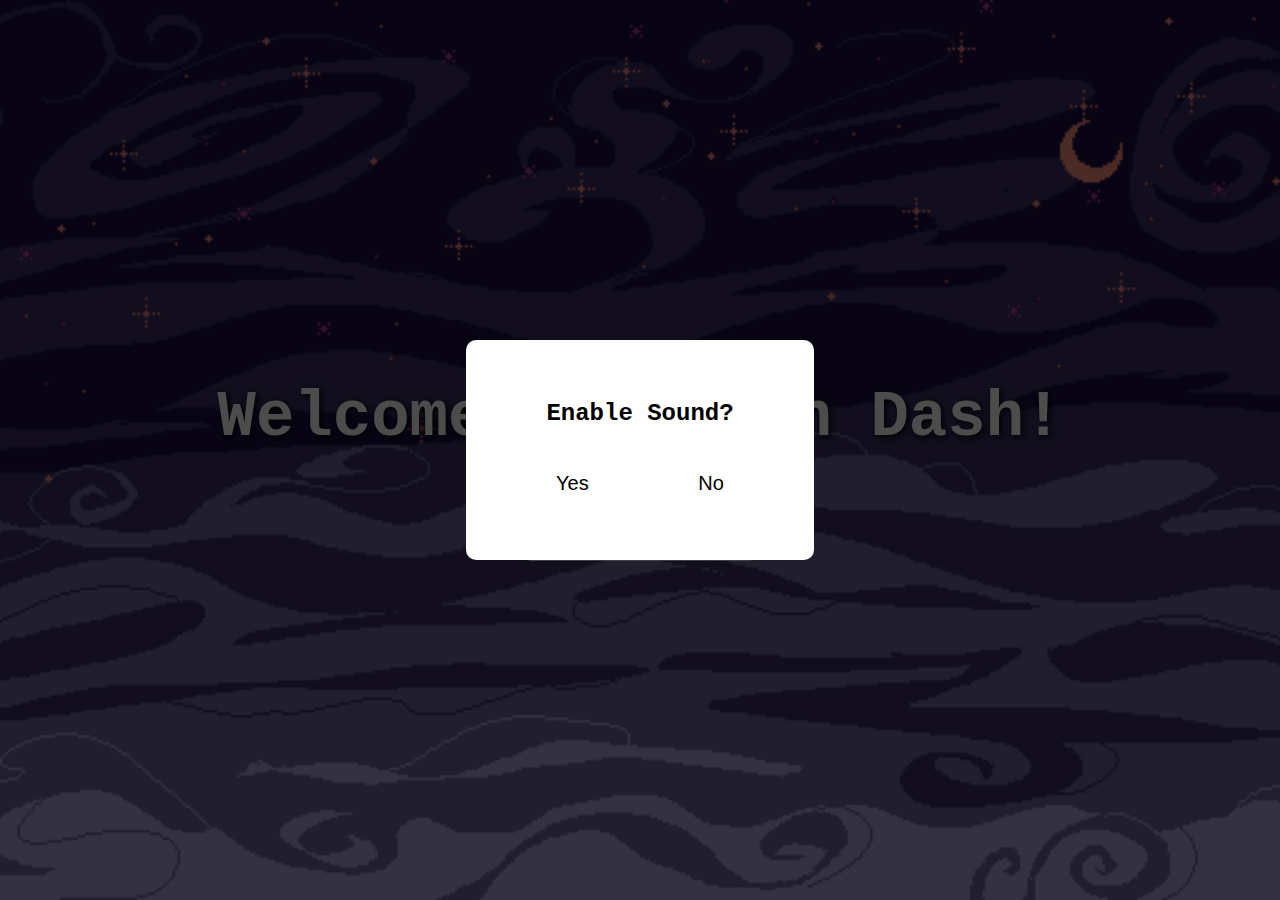
<file: index.html>
<!DOCTYPE html>
<html lang="en">
<head>
  <meta charset="UTF-8">
  <title>Witch Dash</title>
  <link rel="stylesheet" href="game.css">
  <style>
    body {
      background-image: url("./img/background.gif");
      background-size: cover;
      background-position: center;
      margin: 0;
      padding: 0;
      height: 100vh;
      font-family: 'Courier New', monospace;
      display: flex;
      align-items: center;
      justify-content: center;
      flex-direction: column;
    }

    h1 {
      font-size: 64px;
      color: white;
      margin-bottom: 40px;
      text-shadow: 2px 2px 6px black;
    }

    button {
      font-size: 32px;
      padding: 15px 40px;
      cursor: pointer;
      border: none;
      border-radius: 10px;
      background-color: rgba(255, 255, 255, 0.8);
      transition: background-color 0.3s ease;
    }

    button:hover {
      background-color: rgba(200, 200, 200, 0.9);
    }

    /* Modal styles */
    #soundModal {
      position: fixed;
      top: 0; left: 0;
      width: 100%; height: 100%;
      background-color: rgba(0,0,0,0.7);
      display: flex;
      align-items: center;
      justify-content: center;
      z-index: 999;
    }

    .modal-content {
      background: white;
      padding: 40px;
      border-radius: 10px;
      text-align: center;
    }

    .modal-content h2 {
      margin-bottom: 20px;
    }

    .modal-content button {
      margin: 10px;
      font-size: 20px;
    }
  </style>
</head>
<body>

  <div id="soundModal">
    <div class="modal-content">
      <h2>Enable Sound?</h2>
      <button onclick="enableSound(true)">Yes</button>
      <button onclick="enableSound(false)">No</button>
    </div>
  </div>

  <h1>Welcome to Witch Dash!</h1>
  <button onclick="startGame()">Play Game</button>
  <audio id="my_audio" src="intro.mp3" loop></audio>

  <script>
    function enableSound(playSound) {
      const modal = document.getElementById('soundModal');
      modal.style.display = 'none';

      const audio = document.getElementById('my_audio');
      if (playSound) {
        audio.play().catch(err => {
          console.warn("Playback failed:", err);
        });
      }
    }

    function startGame() {
      window.location.href = "game.html";
    }
  </script>
</body>
</html>
</file>
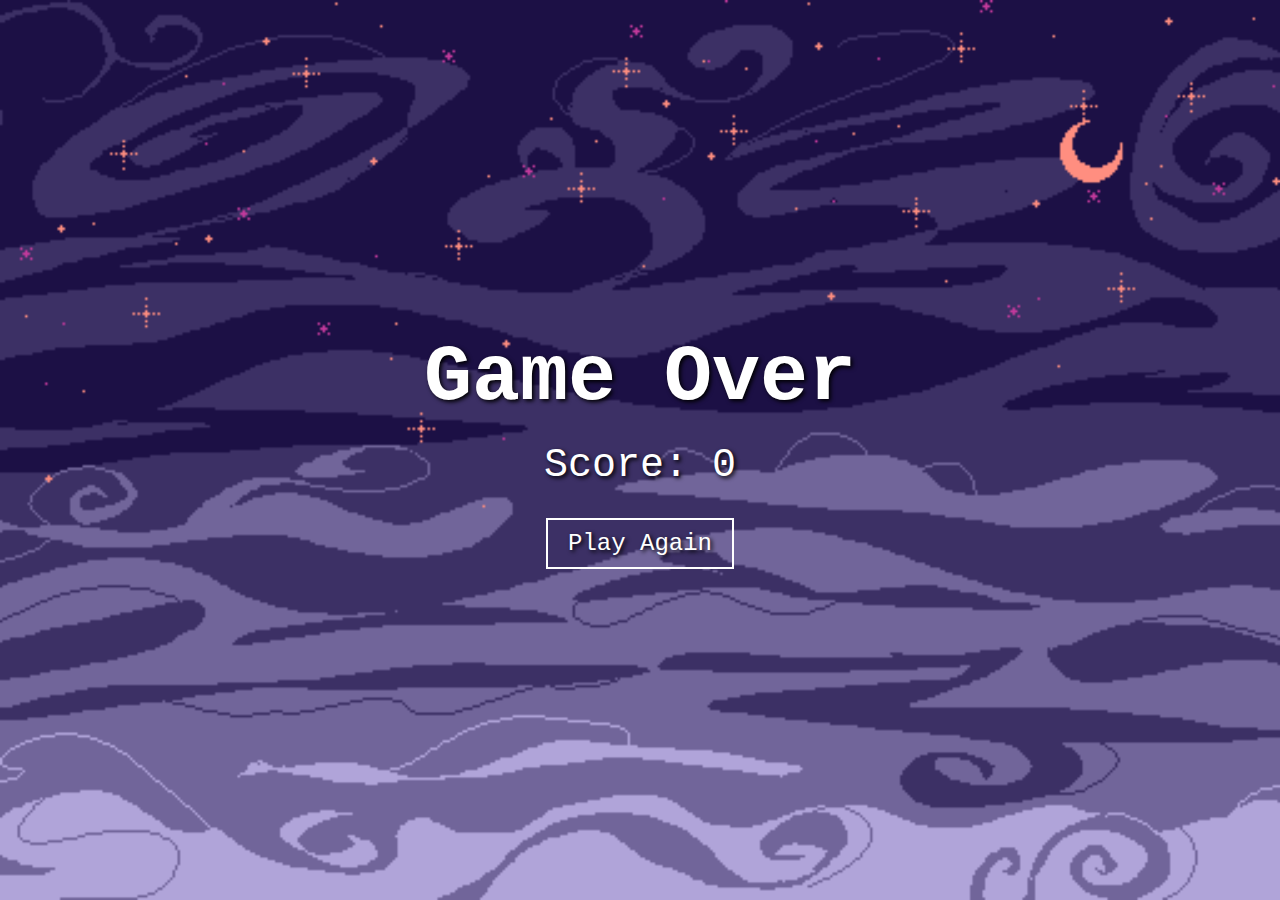
<file: gameover.html>
<!DOCTYPE html>
<html lang="en">
<head>
  <meta charset="UTF-8">
  <title>Witch Dash</title>
  <style>
    body {
      margin: 0;
      height: 100vh;
      display: flex;
      flex-direction: column;
      justify-content: center;
      align-items: center;
      background-image: url("./img/background.gif");
      background-size: cover;
      background-position: center;
      font-family: 'Courier New', Courier, monospace;
      color: white;
      text-shadow: 2px 2px 4px #000;
    }

    h1 {
      font-size: 80px;
      margin: 0 0 20px 0;
    }

    p {
      font-size: 40px;
      margin: 0 0 30px 0;
    }

    a {
      font-size: 24px;
      padding: 10px 20px;
      border: 2px solid white;
      color: white;
      text-decoration: none;
      transition: background-color 0.3s, color 0.3s;
    }

    a:hover {
      background-color: white;
      color: black;
    }
  </style>
</head>
<body>
    <h1>Game Over</h1>
    <p id="finalScore">Score: 0</p>
    <a href="game.html">Play Again</a>

    <script>
    // Display score
    const params = new URLSearchParams(window.location.search);
    const score = params.get("score") || 0;
    document.getElementById("finalScore").textContent = "Score: " + score;

    // Press ESC to return to menu
    document.addEventListener("keydown", (e) => {
    if (e.code === "Escape") {
        document.body.style.opacity = 0.5; // visual feedback
        window.location.href = "index.html";
    }
    });

    </script>

</body>
</html>
</file>
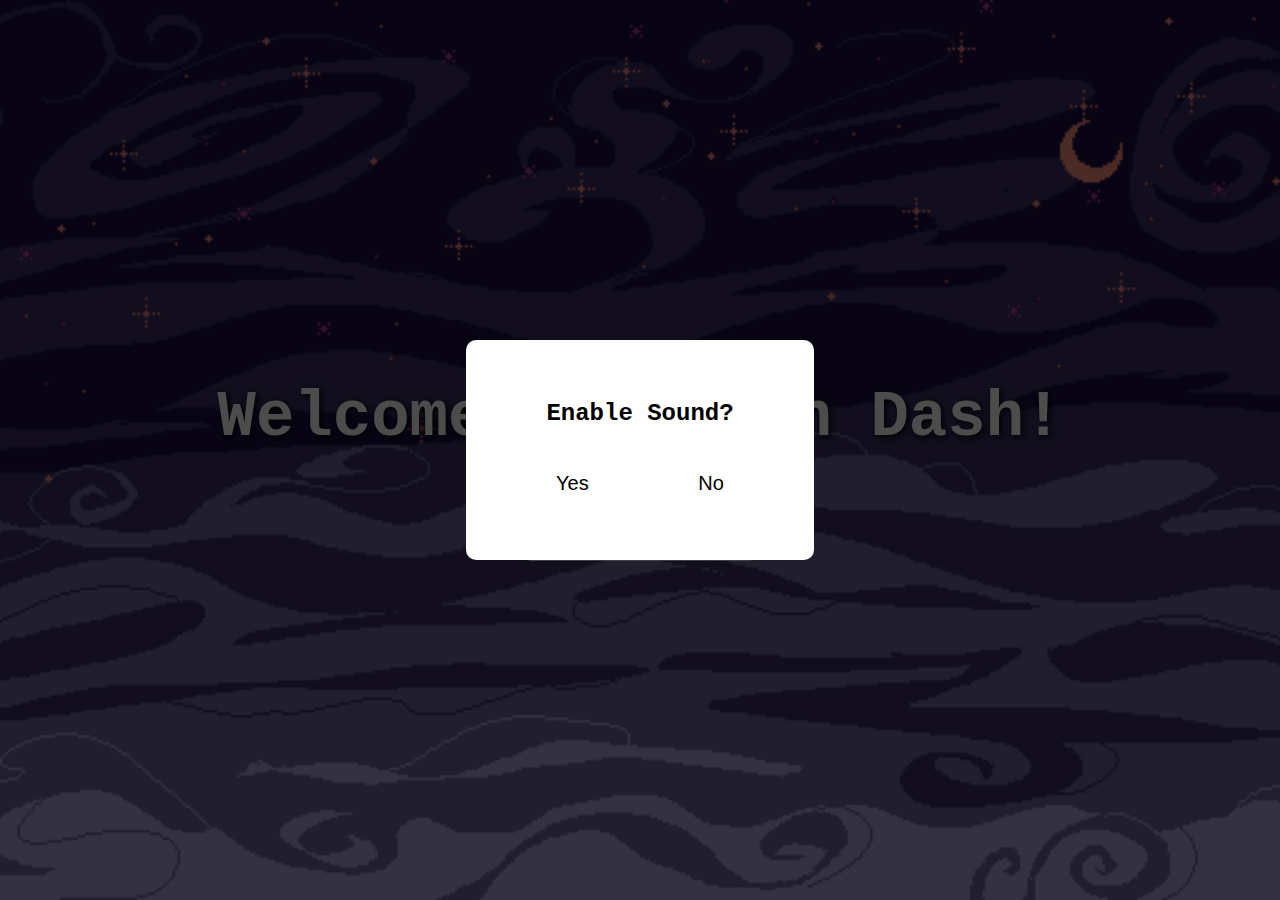
<file: menu.html>
<!DOCTYPE html>
<html lang="en">
<head>
  <meta charset="UTF-8">
  <title>Witch Dash</title>
  <link rel="stylesheet" href="game.css">
  <style>
    body {
      background-image: url("./img/background.gif");
      background-size: cover;
      background-position: center;
      margin: 0;
      padding: 0;
      height: 100vh;
      font-family: 'Courier New', monospace;
      display: flex;
      align-items: center;
      justify-content: center;
      flex-direction: column;
    }

    h1 {
      font-size: 64px;
      color: white;
      margin-bottom: 40px;
      text-shadow: 2px 2px 6px black;
    }

    button {
      font-size: 32px;
      padding: 15px 40px;
      cursor: pointer;
      border: none;
      border-radius: 10px;
      background-color: rgba(255, 255, 255, 0.8);
      transition: background-color 0.3s ease;
    }

    button:hover {
      background-color: rgba(200, 200, 200, 0.9);
    }

    /* Modal styles */
    #soundModal {
      position: fixed;
      top: 0; left: 0;
      width: 100%; height: 100%;
      background-color: rgba(0,0,0,0.7);
      display: flex;
      align-items: center;
      justify-content: center;
      z-index: 999;
    }

    .modal-content {
      background: white;
      padding: 40px;
      border-radius: 10px;
      text-align: center;
    }

    .modal-content h2 {
      margin-bottom: 20px;
    }

    .modal-content button {
      margin: 10px;
      font-size: 20px;
    }
  </style>
</head>
<body>

  <div id="soundModal">
    <div class="modal-content">
      <h2>Enable Sound?</h2>
      <button onclick="enableSound(true)">Yes</button>
      <button onclick="enableSound(false)">No</button>
    </div>
  </div>

  <h1>Welcome to Witch Dash!</h1>
  <button onclick="startGame()">Play Game</button>
  <audio id="my_audio" src="intro.mp3" loop></audio>

  <script>
    function enableSound(playSound) {
      const modal = document.getElementById('soundModal');
      modal.style.display = 'none';

      const audio = document.getElementById('my_audio');
      if (playSound) {
        audio.play().catch(err => {
          console.warn("Playback failed:", err);
        });
      }
    }

    function startGame() {
      window.location.href = "index.html";
    }
  </script>
</body>
</html>
</file>
<file: game.css>
html, body {
    margin: 0;
    padding: 0;
    height: 100%;
    width: 100%;
    overflow: hidden;
    font-family: 'Courier New', Courier, monospace;
}

#board {
    display: block;
    width: 100vw;
    height: 100vh;
    background-image: url("./img/background.gif");
    background-size: cover;
    background-position: center;
}
</file>
